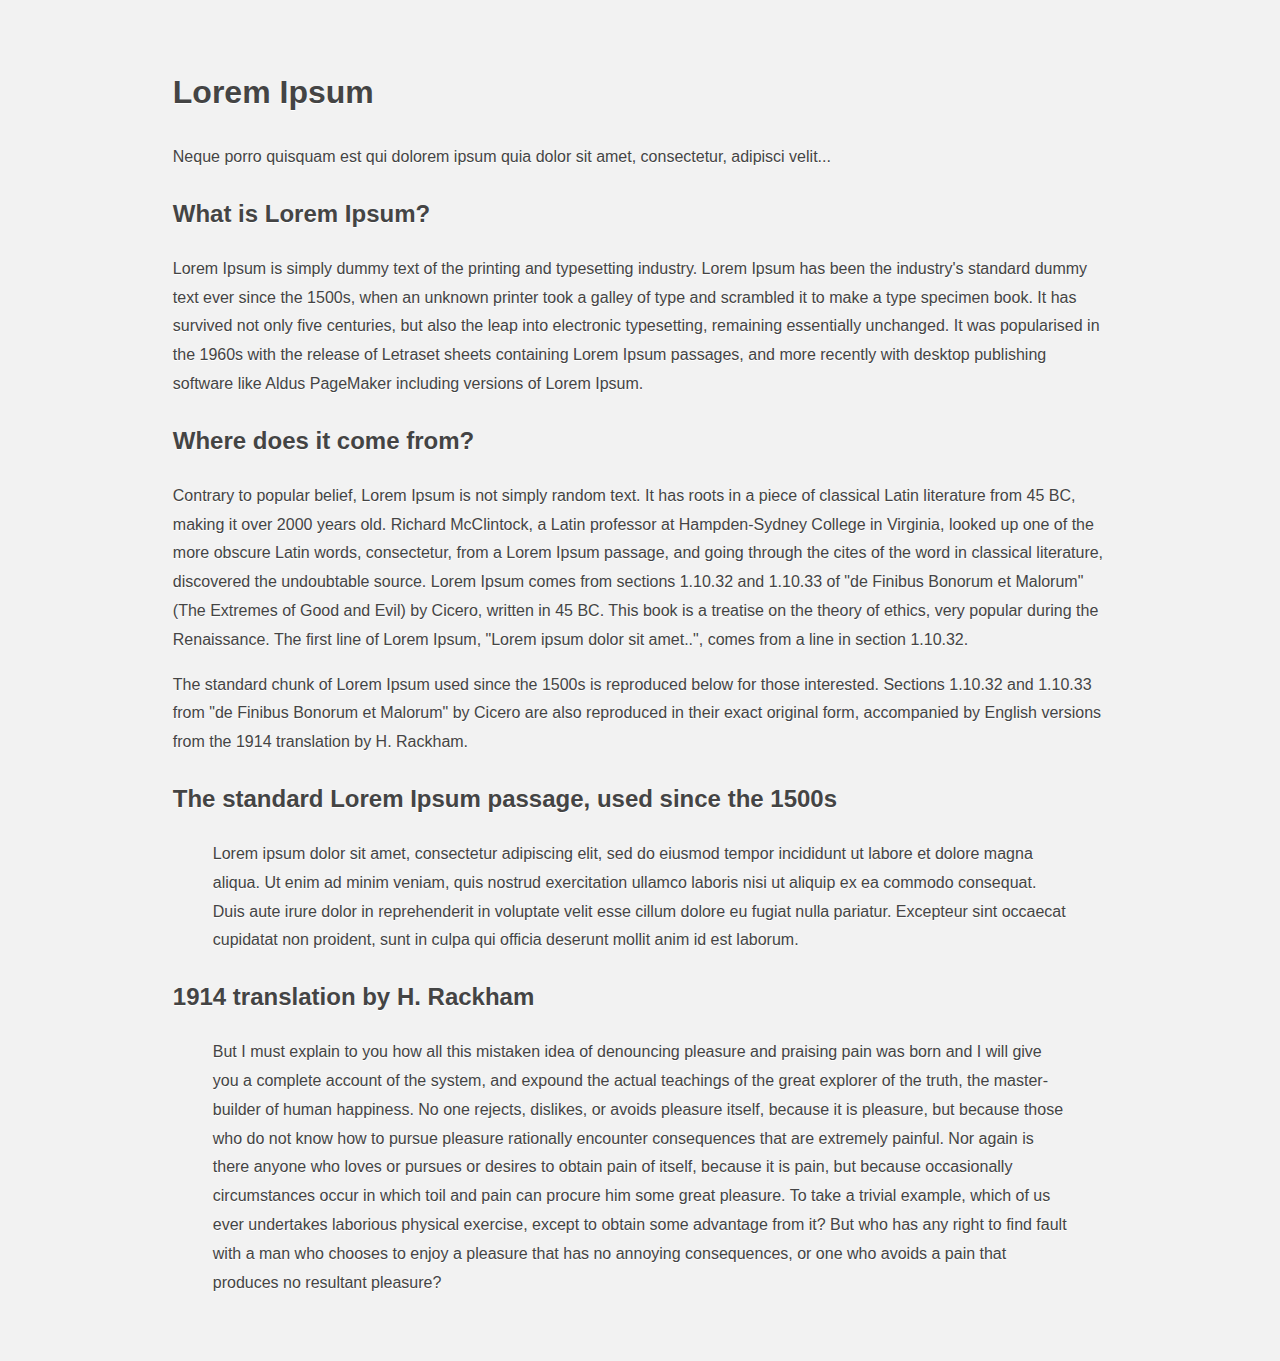
<file: assets/lorem_ipsum.html>
<!doctype html>
<html>

<head>
    <meta charset="UTF-8">
    <meta name="viewport" content="width=device-width, height=device-height, user-scalable=no, initial-scale=1.0" />
    <title>Lorem Ipsum</title>
    <style>
        body {
            margin: 5% auto;
            background: #f2f2f2;
            color: #444444;
            font-family: -apple-system, BlinkMacSystemFont, “Segoe UI”, Roboto, Helvetica, Arial, sans-serif;
            font-size: 16px;
            line-height: 1.8;
            text-shadow: 0 1px 0 #ffffff;
            max-width: 73%;
        }

        code {
            background: white;
        }

        a {
            border-bottom: 1px solid #444444;
            color: #444444;
            text-decoration: none;
        }

        a:hover {
            border-bottom: 0;
        }
    </style>
</head>

<body>
    <header>
        <h1>Lorem Ipsum</h1>
        <aside>Neque porro quisquam est qui dolorem ipsum quia dolor sit amet, consectetur, adipisci velit...</aside>
    </header>
    <h2>
        <strong>What is Lorem Ipsum?</strong>
    </h2>
    <p>Lorem Ipsum is simply dummy text of the printing and typesetting industry. Lorem Ipsum has been the industry's standard
        dummy text ever since the 1500s, when an unknown printer took a galley of type and scrambled it to make a type specimen
        book. It has survived not only five centuries, but also the leap into electronic typesetting, remaining essentially
        unchanged. It was popularised in the 1960s with the release of Letraset sheets containing Lorem Ipsum passages, and
        more recently with desktop publishing software like Aldus PageMaker including versions of Lorem Ipsum.</p>

    <h2>Where does it come from?</h2>
    <p>Contrary to popular belief, Lorem Ipsum is not simply random text. It has roots in a piece of classical Latin literature
        from 45 BC, making it over 2000 years old. Richard McClintock, a Latin professor at Hampden-Sydney College in Virginia,
        looked up one of the more obscure Latin words, consectetur, from a Lorem Ipsum passage, and going through the cites
        of the word in classical literature, discovered the undoubtable source. Lorem Ipsum comes from sections 1.10.32 and
        1.10.33 of "de Finibus Bonorum et Malorum" (The Extremes of Good and Evil) by Cicero, written in 45 BC. This book
        is a treatise on the theory of ethics, very popular during the Renaissance. The first line of Lorem Ipsum, "Lorem
        ipsum dolor sit amet..", comes from a line in section 1.10.32.</p>
    <p>The standard chunk of Lorem Ipsum used since the 1500s is reproduced below for those interested. Sections 1.10.32 and
        1.10.33 from "de Finibus Bonorum et Malorum" by Cicero are also reproduced in their exact original form, accompanied
        by English versions from the 1914 translation by H. Rackham.</p>

    <h2>The standard Lorem Ipsum passage, used since the 1500s</h2>
    <blockquote>
        Lorem ipsum dolor sit amet, consectetur adipiscing elit, sed do eiusmod tempor incididunt ut labore et dolore magna aliqua.
        Ut enim ad minim veniam, quis nostrud exercitation ullamco laboris nisi ut aliquip ex ea commodo consequat. Duis
        aute irure dolor in reprehenderit in voluptate velit esse cillum dolore eu fugiat nulla pariatur. Excepteur sint
        occaecat cupidatat non proident, sunt in culpa qui officia deserunt mollit anim id est laborum.
    </blockquote>

    <h2>1914 translation by H. Rackham</h2>
    <blockquote>
        But I must explain to you how all this mistaken idea of denouncing pleasure and praising pain was born and I will give you
        a complete account of the system, and expound the actual teachings of the great explorer of the truth, the master-builder
        of human happiness. No one rejects, dislikes, or avoids pleasure itself, because it is pleasure, but because those
        who do not know how to pursue pleasure rationally encounter consequences that are extremely painful. Nor again is
        there anyone who loves or pursues or desires to obtain pain of itself, because it is pain, but because occasionally
        circumstances occur in which toil and pain can procure him some great pleasure. To take a trivial example, which
        of us ever undertakes laborious physical exercise, except to obtain some advantage from it? But who has any right
        to find fault with a man who chooses to enjoy a pleasure that has no annoying consequences, or one who avoids a pain
        that produces no resultant pleasure?
    </blockquote>
</body>

</html>
</file>
